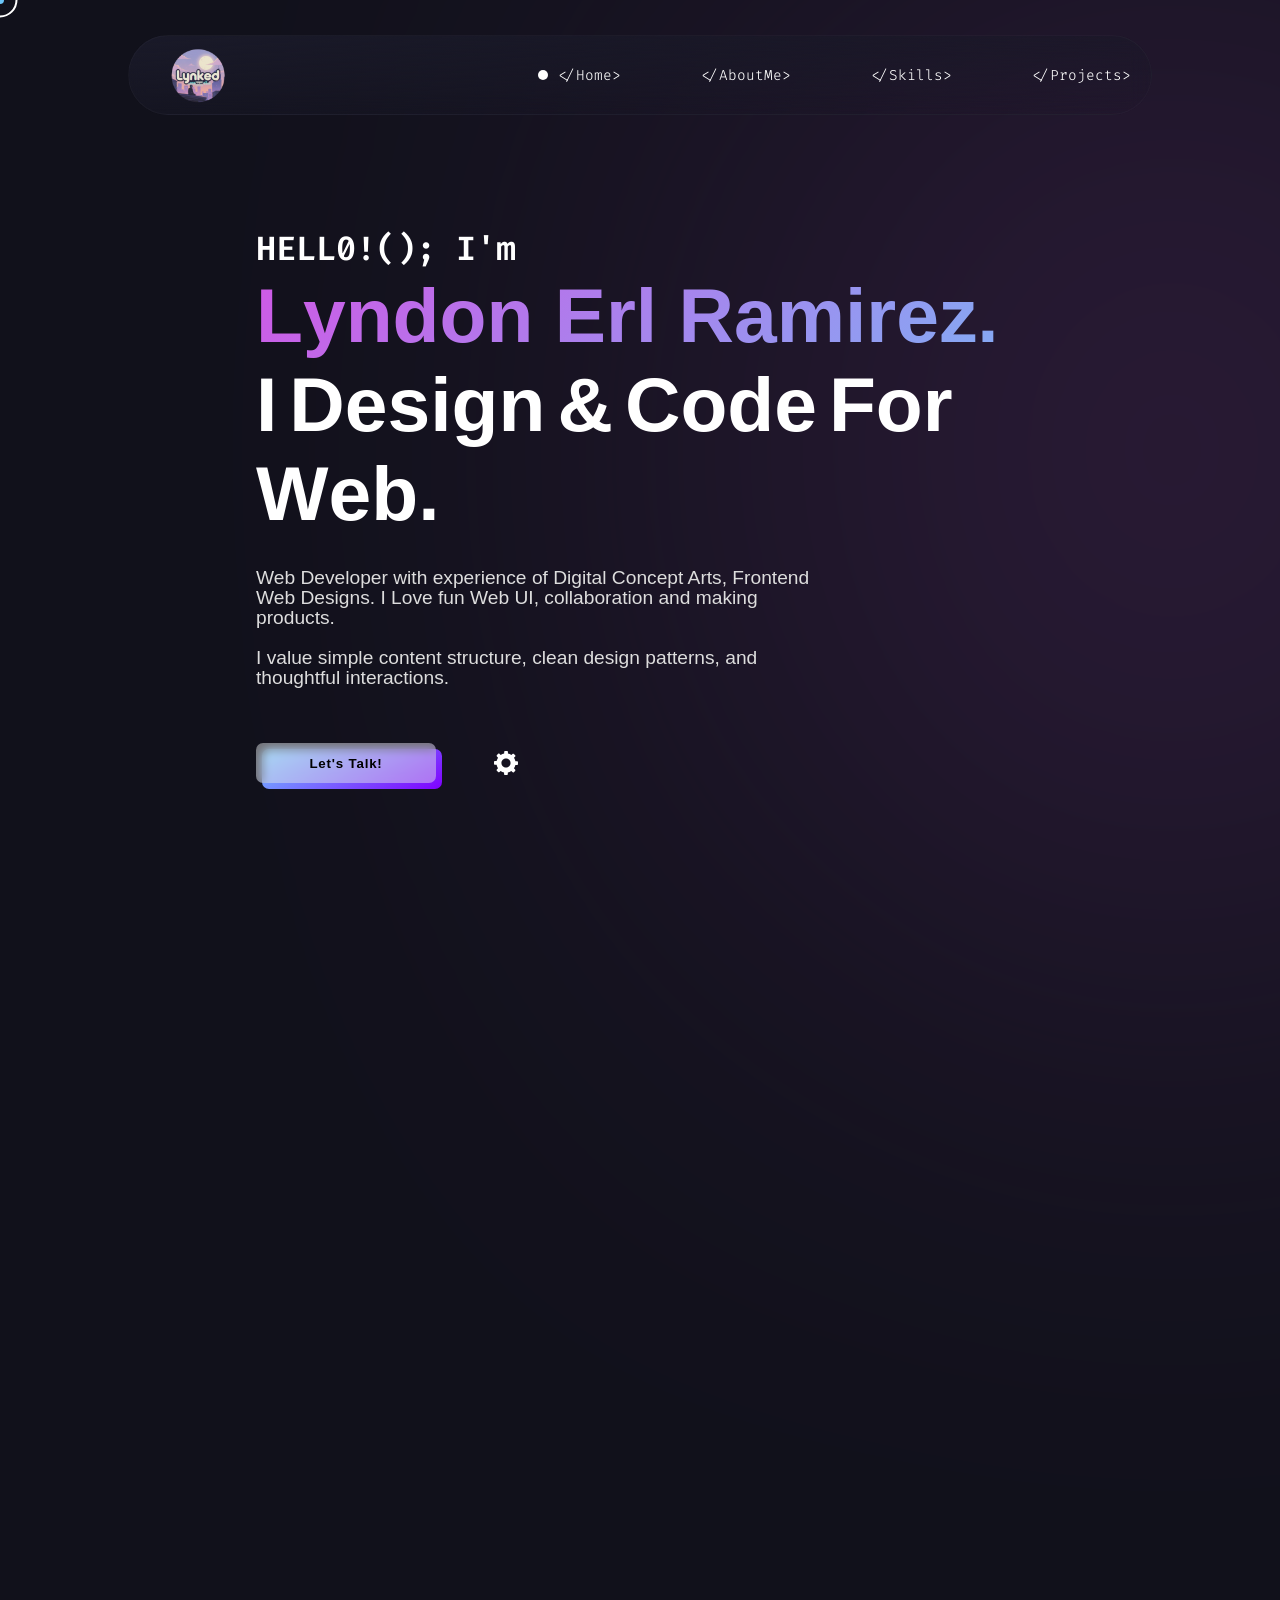
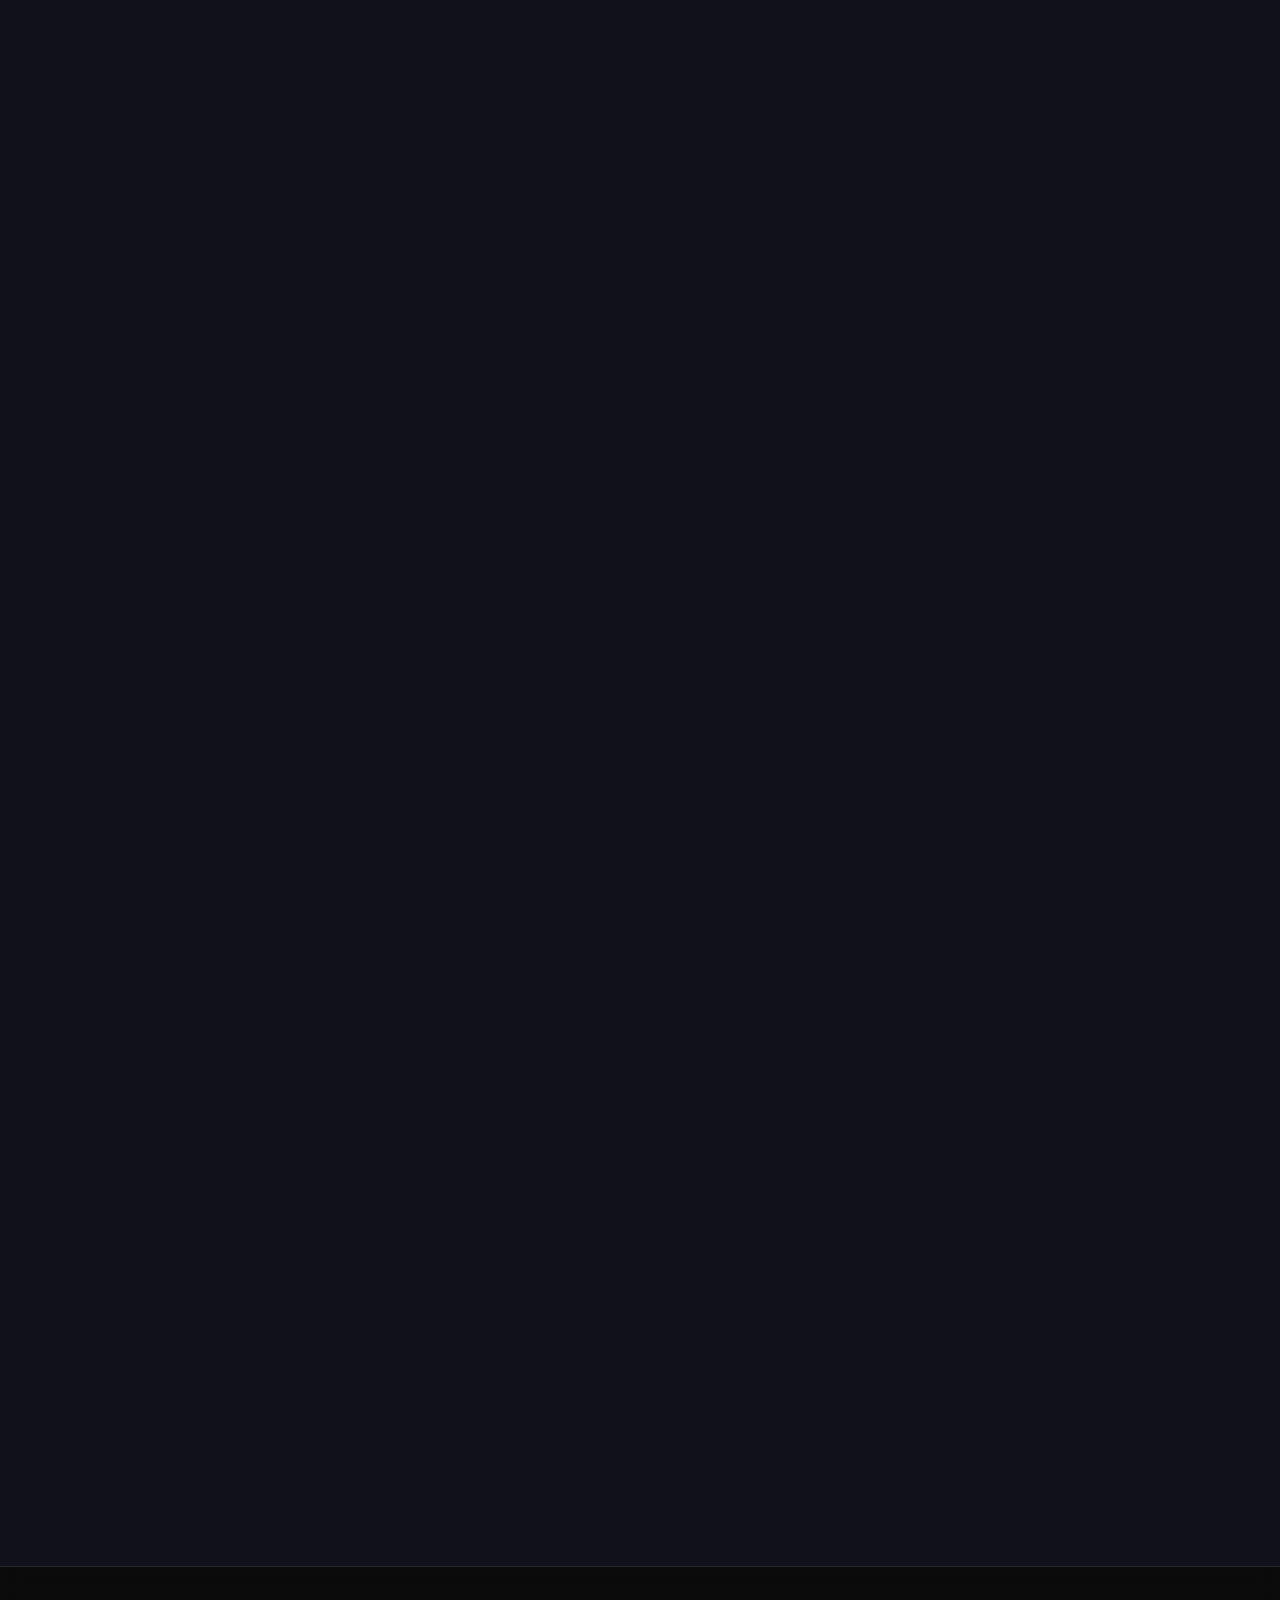
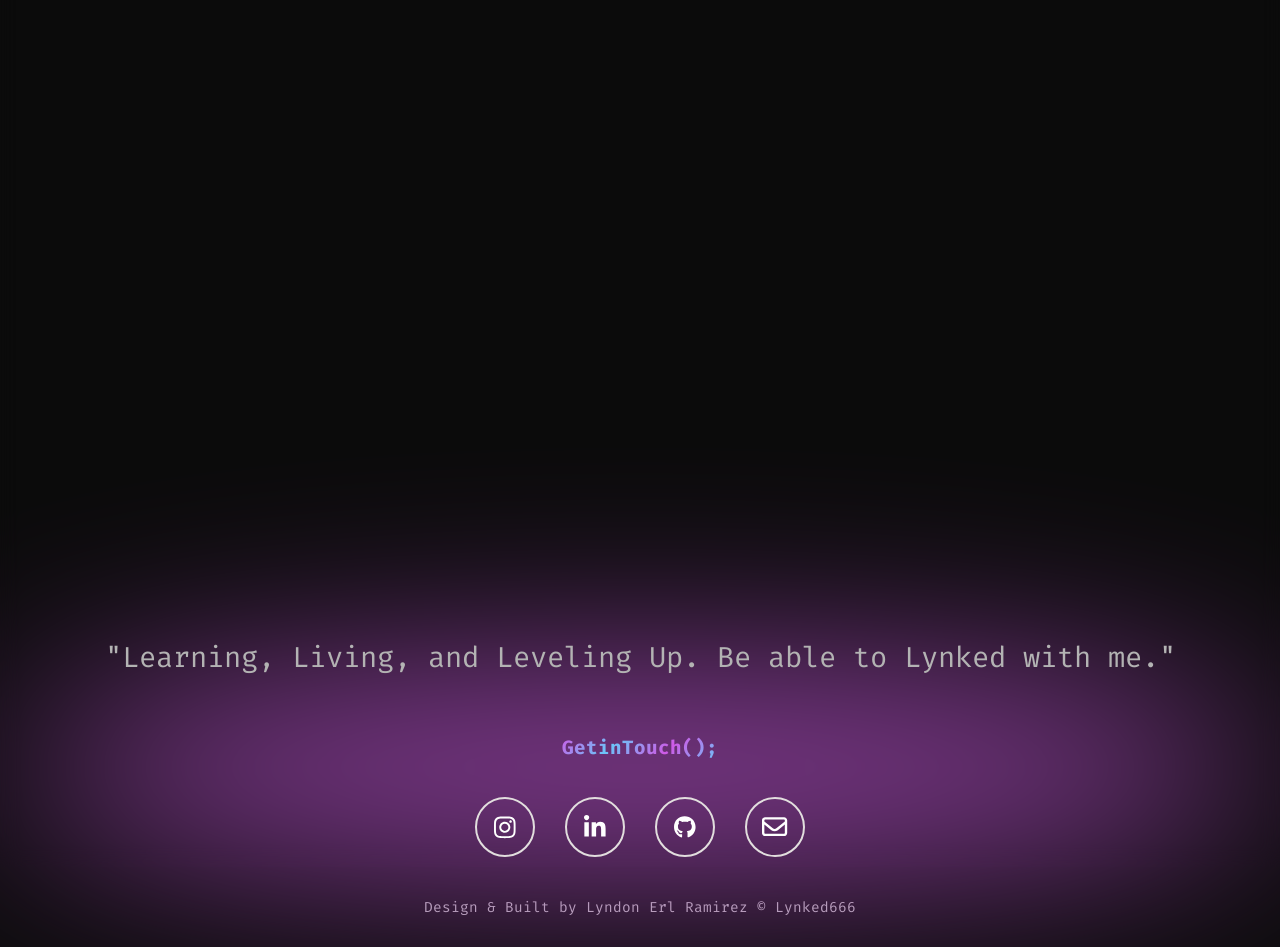
<file: index.html>
<!DOCTYPE html>
<html lang="en">


<head>
  
  <!-- <script async src="https://www.googletagmanager.com/gtag/js?id=G-YMWDE0VTD3"></script> -->
  <script>
    window.dataLayer = window.dataLayer || [];
    function gtag() {
      dataLayer.push(arguments);
    }
    gtag("js", new Date());

    gtag("config", "G-YMWDE0VTD3");
  </script>


  <meta charset="UTF-8" />
  <meta http-equiv="X-UA-Compatible" content="IE=edge" />
  <meta name="viewport" content="width=device-width, initial-scale=1.0" />
  <meta name="robots" content="index, follow" />
  <meta name="theme-color" content="#000" />
  <meta name="description"
    content="Lyndon Erl | Portfolio, Visit and know about me & my projects/designs. I value simple content structure, clean design patterns, and thoughtful interactions." />
  <meta name="keywords"
    content="Lyndon Erl" />
  <meta name="author" content="Lyndon Erl" />
  <meta property="og:title" content="Lyndon Erl | Portfolio" />
  <!-- <meta property="og:description"
    content="Hi! My name is Lydon Erl. I'm a web developer and digital visual artist. Visit and know about me & my projects/designs. I value simple content structure, clean design patterns, and thoughtful interactions." /> -->

  <meta property="og:image" content="https://lynked666.github.io/My-Portfolio/path/to/image" />

  <!-- <meta name="twitter:card" content="summary_large_image" />
 
  <meta name="twitter:title" content="Lyndon Erl | Portfolio" /> -->
  <meta name="twitter:description"
  content="Hi! My name is Lyndon Erl. I'm a web developer and digital visual artist. Visit and know about me & my projects/designs. I value simple content structure, clean design patterns, and thoughtful interactions." />
  
  <title>Lynked666 | Portfolio</title>
  <link rel="icon" type="image/x-icon" href="src/png/main-favicon.png" />
  <!-- aos cdn -->
  <link rel="stylesheet" href="https://unpkg.com/aos@next/dist/aos.css" />
  <!-- stylesheet -->
  <link rel="stylesheet" href="style.css" />
  <!-- google fonts-->
  <link rel="stylesheet"
    href="https://fonts.googleapis.com/css2?family=Passions+Conflict&family=Orbitron&family=Fira+Code&family=Six+Caps" />

<body class="body">
  <audio loop="" id="audioPlayer" style="display: none">
    <source src="src/mp3/preloader.mp3" type="audio/mp3" />
  </audio>
  <div id="preloader"></div>
  <noscript>Allow Javascript</noscript>

  <header>
    <div class="cursor-inner" id="cursor-inner"></div>
    <div class="cursor-outer" id="cursor-outer"></div>

    <div class="navbar" id="navbar">
      <div class="hey">Hey!</div>
      <div class="logo" tabindex="0" aria-label="Lynked logo">
        <div class="logo-top">
          <img src="src/png/nav-avatar.png" alt="animation-head" id="nav-avatar"/>
        </div>
      </div>
      <div class="navbar-tabs" id="navbar-tabs">
        <ul class="navbar-tabs-ul">
          <li class="home activeThistab" class="navbar-tabs-li" data-aos="fade-down" data-aos-delay="100">
            <a href="#home" tabindex="0" aria-label="Home menu button">
              &#60;/Home&#62;
            </a>
          </li>

          <li class="about" class="navbar-tabs-li" data-aos="fade-down" data-aos-delay="300">
            <a href="#about" aria-label="about menu button">
              &#60;/AboutMe&#62;
            </a>
          </li>

          <li class="skills" class="navbar-tabs-li" data-aos="fade-down" data-aos-delay="500">
            <a href="#skills" aria-label="skills menu button">
              &#60;/Skills&#62;
            </a>
          </li>

          <li class="projects" class="navbar-tabs-li" data-aos="fade-down" data-aos-delay="700">
            <a href="#projects" aria-label="projects menu button">
              &#60;/Projects&#62;
            </a>
          </li>
        </ul>
      </div>
      <!-- navbar tabs ends -->
    </div>
  </header>
  <!-- header ends here -->

  <main>
    <!-- hamburger -->
    <div class="hamburger" id="hamburger" data-aos="fade">
      <div class="hamburgerbase">
        <button id="hamburger-button" onclick="hamburgerMenu()" tabindex="0" aria-label="Menu Button">
          <span class="burger-bar" id="burger-bar1"></span>
          <span class="burger-bar" id="burger-bar2"></span>
          <span class="burger-bar" id="burger-bar3"></span>
        </button>
      </div>
    </div>
    <!-- hamburger -->
    <div class="mobiletogglemenu" id="mobiletogglemenu">
      <ul class="mobile-navbar-tabs-ul" id="mobile-ul">
        <li id="home-mobile-tab" class="mobile-navbar-tabs-li home activeThismobiletab" onclick="hidemenubyli()">
          <a href="#home" tabindex="0" aria-label="Home menu button">
            &#60;/Home&#62;
          </a>
        </li>

        <li id="aboutme-mobile-tab" class="mobile-navbar-tabs-li about" onclick="hidemenubyli()">
          <a href="#about" tabindex="0" aria-label="about menu button">
            &#60;/AboutMe&#62;
          </a>
        </li>
        <li id="skills-mobile-tab" class="mobile-navbar-tabs-li skills" onclick="hidemenubyli()">
          <a href="#skills" tabindex="0" aria-label="skills menu button">
            &#60;/Skills&#62;
          </a>
        </li>
        <li id="projects-mobile-tab" class="mobile-navbar-tabs-li projects" onclick="hidemenubyli()">
          <a href="#projects" tabindex="0" aria-label="projects menu button">
            &#60;/Projects&#62;
          </a>
        </li>
      </ul>
    </div>
    <!-- mobile toggle menu ends -->

    <section class="landing-page-container" id="home">
      <div class="blob"></div>

      <div class="text-content">
        <article id="hello-friend" data-aos="fade-up" data-aos-delay="0">
          <p class="jello">H</p>
          <p class="jello">E</p>
          <p class="jello">L</p>
          <p class="jello">L</p>
          <p class="jello">0</p>
          <p class="jello">!</p>

          <p class="jello">(</p>
          <p class="jello">)</p>
          <p class="jello">;</p>
          &nbsp;
          <p class="jello">I</p>
          <p class="jello">'</p>
          <p class="jello">m</p>
        </article>
        <article id="name" data-aos="fade-up" data-aos-delay="200">
          <p class="jello">L</p>
          <p class="jello">y</p>
          <p class="jello">n</p>
          <p class="jello">d</p>
          <p class="jello">o</p>
          <p class="jello">n</p>
          &nbsp;
          <p class="jello">E</p>
          <p class="jello">r</p>
          <p class="jello">l</p>
          &nbsp;
          <p class="jello">R</p>
          <p class="jello">a</p>
          <p class="jello">m</p>
          <p class="jello">i</p>
          <p class="jello">r</p>
          <p class="jello">e</p>
          <p class="jello">z</p>
          <p class="jello">.</p>
        </article>

        <article id="work" data-aos="fade-up" data-aos-delay="400">
          <div>
            <p class="jello">I</p>
          </div>
          <div>
            <p class="jello">D</p>
            <p class="jello">e</p>
            <p class="jello">s</p>
            <p class="jello">i</p>
            <p class="jello">g</p>
            <p class="jello">n</p>
          </div>
          <div>
            <p class="jello">&</p>
          </div>
          <div>
            <p class="jello">C</p>
            <p class="jello">o</p>
            <p class="jello">d</p>
            <p class="jello">e</p>
          </div>
          <div>
            <p class="jello">F</p>
            <p class="jello">o</p>
            <p class="jello">r</p>
          </div>
          <div>
            <p class="jello">W</p>
            <p class="jello">e</p>
            <p class="jello">b</p>
            <p class="jello">.</p>
          </div>
        </article>
        <p id="info-para" data-aos="fade-up" data-aos-delay="600">
          Web Developer with experience of Digital Concept Arts, Frontend Web
          Designs. I Love fun Web UI, collaboration and making products.<br />
          <br />
          I value simple content structure, clean design patterns, and
          thoughtful interactions.
        </p>
        <div class="contact-btn-div" data-aos="fade-up" data-aos-delay="800">
          <a href="mailto:lyndonerlramirez@gmail.com" tabindex="-1">
            <button class="letsTalkBtn">
              <p class="letsTalkBtn-text">Let's Talk!</p>
              <span class="letsTalkBtn-BG"></span>
            </button></a>
          <div class="setting-container" id="setting-container">
            <input type="checkbox" id="switchforsetting" onclick="settingtoggle()" />

            <label for="switchforsetting" class="needtobeinvert" id="labelforsetting" tabindex="0"
              aria-label="settings for sound and appearance"></label>

            <div class="visualmodetogglebuttoncontainer" id="visualmodetogglebuttoncontainer">
              <input type="checkbox" id="switchforvisualmode" onclick="visualmode()" />
              <label for="switchforvisualmode" id="labelforvisualmode" tabindex="0"
                aria-label="switch appearance"></label>
            </div>

            <div class="soundtogglebuttoncontainer" id="soundtogglebuttoncontainer">
              <input type="checkbox" id="switchforsound" onclick="playpause()" />
              <label for="switchforsound" id="labelforsound" tabindex="0" aria-label="switch sound"
                class="needtobeinvert"></label>
            </div>
          </div>
          <!-- setting div ends -->
        </div>
        <!-- contact-btn-div -->
      </div>
     
    </section>
    <!-- landing page ends here -->
    <section class="about-section-container" id="about" data-aos="fade-up">
      <div class="about-section">
        <div class="section-heading">
          <h2 class="section-heading-article" tabindex="0" aria-label="About me heading">
            &#60;/AboutMe&#62;
          </h2>
          <p class="sectionHeadingP"></p>
        </div>

        <div class="info-dp-section">
          <div class="about-info">
            <p tabindex="0">
              Hi! My name is Lyndon. I'm a web developer and a Graphics Artist with experience of being an IT Support. I love creating things that exist on the internet. My interest in web development started in 2021 when I decided when I started deploying my first ever project Uxie.
            </p>
            <br />
            <p tabindex="0">
              Instead of creating an online Concepts Art website, i started
              enjoying web development. Creating custom things for web taught
              me a lot about design & development!
            </p>
            <br />
            <p tabindex="0">
              My main focus these days is building interesting & creative web
              designs, I like to code things from scratch, and enjoy bringing
              ideas to life in the browser.
            </p>
             <!-- Resume button -->
      <button class="resume-btn" id="resume-btn" onclick="openURL()">
        <div class="sign">
          <svg viewBox="0 0 640 512">
            <path
              d="M144 480C64.5 480 0 415.5 0 336c0-62.8 40.2-116.2 96.2-135.9c-.1-2.7-.2-5.4-.2-8.1c0-88.4 71.6-160 160-160c59.3 0 111 32.2 138.7 80.2C409.9 102 428.3 96 448 96c53 0 96 43 96 96c0 12.2-2.3 23.8-6.4 34.6C596 238.4 640 290.1 640 352c0 70.7-57.3 128-128 128H144zm79-167l80 80c9.4 9.4 24.6 9.4 33.9 0l80-80c9.4-9.4 9.4-24.6 0-33.9s-24.6-9.4-33.9 0l-39 39V184c0-13.3-10.7-24-24-24s-24 10.7-24 24V318.1l-39-39c-9.4-9.4-24.6-9.4-33.9 0s-9.4 24.6 0 33.9z" />
          </svg>
        </div>

        <div class="text">Resume</div>
      </button>
          </div>

          <div class="dp" data-aos="fade-up">
            <img src="src/png/me.png" alt="Lynked 666" tabindex="0" aria-label="image of Lyndon" />
          </div>
        </div>
      </div>
    </section>
    <!-- about section ends  -->

    <section class="skills-section-container" id="skills">
      <div class="skills-section">
        <div class="section-heading" data-aos="fade-up">
          <h2 class="section-heading-article" tabindex="0" aria-label="skills heading">
            &#60;/Skills&#62;
          </h2>
          <p class="sectionHeadingP"></p>
        </div>

        <div class="frontend-dev-section">
          <h3 class="frontend-dev-heading" data-aos="fade-up" tabindex="0"
            aria-label="As a frontend a developer these are the skills i have">
            Tech Stack
          </h3>
          <ul class="tech-stack-wrapper">
            <li class="tech-stack-box" data-aos="fade-up">
              <img src="./src/png/htmllogo.png" alt="Html skill" class="tech-stack-logo" />
              <span class="tooltip">HTML</span>
            </li>

            <li class="tech-stack-box" data-aos="fade-up">
              <img src="./src/png/csslogo.png" alt="css skill" class="tech-stack-logo" />
              <span class="tooltip">CSS</span>
            </li>

            <li class="tech-stack-box" data-aos="fade-up">
              <img src="./src/png/jslogo.png" alt="js skill" class="tech-stack-logo" />
              <span class="tooltip">JS</span>
            </li>

            <!-- <li class="tech-stack-box" data-aos="fade-up">
              <img src="./src/png/tailwind.png" alt="tailwind skill" class="tech-stack-logo" />
              <span class="tooltip">TAILWIND</span>
            </li> -->

            <!-- <li class="tech-stack-box" data-aos="fade-up">
              <img src="./src/png/reactlogo.png" alt="react skill" class="tech-stack-logo" />
              <span class="tooltip">REACTJS</span>
            </li> -->

            <!-- <li class="tech-stack-box" data-aos="fade-up">
              <img src="./src/png/nextlogo.png" alt="nextjs skill" class="tech-stack-logo" />
              <span class="tooltip">NEXTJS</span>
            </li> -->

            <!-- <li class="tech-stack-box" data-aos="fade-up">
              <img src="./src/png/node.png" alt="nodejs skill" class="tech-stack-logo" />
              <span class="tooltip">NODEJS</span>
            </li> -->

            <!-- <li class="tech-stack-box" data-aos="fade-up">
              <img src="./src/png/astro.png" alt="astro skill" class="tech-stack-logo" />
              <span class="tooltip">ASTRO</span>
            </li> -->

            <li class="tech-stack-box" data-aos="fade-up">
              <img src="./src/png/githublogo.png" alt="github skill" class="tech-stack-logo needtobeinvert" />
              <span class="tooltip">GITHUB</span>
            </li>

            <li class="tech-stack-box" data-aos="fade-up">
              <img src="./src/png/gitlogo.png" alt="git skill" class="tech-stack-logo" />
              <span class="tooltip">GIT</span>
            </li>

            <!-- <li class="tech-stack-box" data-aos="fade-up">
              <img src="./src/png/tinacms.png" alt="tinacms skill" class="tech-stack-logo" />
              <span class="tooltip">TINACMS</span>
            </li> -->

            <!-- <li class="tech-stack-box" data-aos="fade-up">
              <img src="./src/png/contentfulcms.png" alt="contentful skill" class="tech-stack-logo" />
              <span class="tooltip">CONTENTFUL</span>
            </li> -->


            <!-- <li class="tech-stack-box" data-aos="fade-up">
              <img src="./src/png/clogo.png" alt="c language skill" class="tech-stack-logo" />
              <span class="tooltip">C</span>
            </li> -->

            <!-- <li class="tech-stack-box" data-aos="fade-up">
              <img src="./src/png/cpplogo.png" alt="c++ language skill" class="tech-stack-logo" />
              <span class="tooltip">C++</span>
            </li> -->

            <li class="tech-stack-box" data-aos="fade-up">
              <img src="./src/png/pslogo.png" alt="photoshop skill" class="tech-stack-logo" />
              <span class="tooltip">ADOBE PS</span>
            </li>

            <li class="tech-stack-box" data-aos="fade-up">
              <img src="./src/png/figmalogo.png" alt="figma skill" class="tech-stack-logo" />
              <span class="tooltip">FIGMA</span>
            </li>

            <!-- <li class="tech-stack-box" data-aos="fade-up">
              <img src="./src/png/ailogo.png" alt="adobe illustrator skill" class="tech-stack-logo" />
              <span class="tooltip">ADOBE AI</span> -->
            </li>
          </ul>
        </div>
      </div>
    </section>
    <!-- skills section ends -->

    <!-- Start of Projects -->
    <section class="projects-section-container" id="projects">
      <div class="projects-section-div">
        <div class="section-heading" data-aos="fade-up">
          <h2 class="section-heading-article" tabindex="0" aria-label="My projects starts from here">
            &#60;/Projects&#62;
          </h2>
          <p class="sectionHeadingP"></p>
        </div>
        <div class="project-boxes-div">
          <div data-aos="fade-up" class="project-box-wrapper">
            <div class="project-box project-box2" id="project-box2">
              <div class="info-div">
                <img src="src/png/uxie-logo.png" alt="atomic asher website favicon" class="faviconforProject" />
                <article class="ProjectHeading">UXIE</article>
                <p class="ProjectDescription">
                  Truth be told this was my first project I have built after learning Vanilla for 2-3 weeks. This website is fully responsive with no use of any frameworks.
                </p>
                <div class="project-buttons">
                  <a href="https://uxie-lynk-45c77.web.app" target="_blank" class="cta"
                    aria-label="Visit Uxie">
                    <span>Live view</span>
                    <svg viewBox="0 0 13 10" height="10px" width="15px">
                      <path d="M1,5 L11,5"></path>
                      <polyline points="8 1 12 5 8 9"></polyline>
                    </svg>
                  </a>
                </div>
              </div>
              <div class="image-div">
                <img src="src/png/uxie-preview.png" alt="Uxie website preview image" />
              </div>
            </div>
          </div>
          
          <div data-aos="fade-up" class="project-box-wrapper">
            <div class="project-box project-box2" id="project-box2">
              <div class="info-div">
                <img src="projects/Applaudable/assets/img/plate1.png" alt="applaudable website favicon" class="faviconforProject" />
                <article class="ProjectHeading">Applaudable.com</article>
                <p class="ProjectDescription">
                  Applaudable: A Restaurant Ordering platform that lets customers place orders.
                </p>
                <div class="project-buttons">
                  <a href="projects/Applaudable/index.html" target="_blank" class="cta"
                    aria-label="Visit stopscams Live">
                    <span>Preview</span>
                    <svg viewBox="0 0 13 10" height="10px" width="15px">
                      <path d="M1,5 L11,5"></path>
                      <polyline points="8 1 12 5 8 9"></polyline>
                    </svg>
                  </a>
                </div>
              </div>
              <div class="image-div">
                <img src="src/png/applaudable-preview.png" alt="stopscams website preview image" />
              </div>
            </div>
          </div>


          <!-- ---------------------- -->
          <div data-aos="fade-up" class="project-box-wrapper">
            <div class="project-box project-box2" id="project-box2">
              <div class="info-div">
                <img src="projects/Vizem_Beta/images/vizlogo.png" alt="notesync website favicon" class="faviconforProject" />
                <article class="ProjectHeading">Vizem</article>
                <p class="ProjectDescription">
                  Vizem: An Anime Website where people watch their favorite Anime.
                </p>
                <div class="project-buttons">
                  <a href="projects/Vizem_Beta/index.html" target="_blank" class="github-redirect"
                    aria-label="Visit Pexelicons on GitHub">
                    <img src="src/svg/github.svg" alt="github redirect button" />
                  </a>
                  <a href="projects/Vizem_Beta/index.html" target="_blank" class="cta"
                    aria-label="Vizem">
                    <span>Preview</span>
                    <svg viewBox="0 0 13 10" height="10px" width="15px">
                      <path d="M1,5 L11,5"></path>
                      <polyline points="8 1 12 5 8 9"></polyline>
                    </svg>
                  </a>
                </div>
              </div>
              <div class="image-div">
                <img src="src/png/vizem-preview.png" alt="Vizem website preview image" />
              </div>
            </div>
          </div>

          <!-- ---------------------- -->
          <div data-aos="fade-up" class="project-box-wrapper">
            <div class="project-box project-box2" id="project-box2">
              <div class="info-div">
                <img src="src/png/logologin.png" alt="withyourdog website favicon" class="faviconforProject" />
                <article class="ProjectHeading">PAWS</article>
                <p class="ProjectDescription">
                  PAWS: Pet Administration and Welness System: A site dedicated to NDV Pet Lovers Clinic that manages Inventory and
                </p>
                <div class="project-buttons">
                  <a href="src/pdf/UPDATED FINAL-02-01-2025-PAWS-NDV-System.pdf" target="_blank" class="cta"
                    aria-label="Visit withyourdog Live">
                    <span>Preview Thesis</span>
                    <svg viewBox="0 0 13 10" height="10px" width="15px">
                      <path d="M1,5 L11,5"></path>
                      <polyline points="8 1 12 5 8 9"></polyline>
                    </svg>
                  </a>
                </div>
              </div>
              <div class="image-div">
                <img src="src/png/paws-preview.png" alt="withyourdog website preview image" />
              </div>
            </div>
          </div> 
          <!-- ---------------------- -->
          <!-- <div data-aos="fade-up" class="project-box-wrapper">
            <div class="project-box project-box2" id="project-box2">
              <div class="info-div">
                <img src="src/webp/pexelicon-favicon.webp" alt="pexelicon website favicon" class="faviconforProject" />
                <article class="ProjectHeading">Pexelicons</article>
                <p class="ProjectDescription">
                  Pexelicons: A world of personalized file folder icons to
                  transform your PC into a reflection of your style.
                </p>
                <div class="project-buttons">
                  <a href="https://github.com/lynked/Pexelicons" target="_blank" class="github-redirect"
                    aria-label="Visit Pexelicons on GitHub">
                    <img src="src/svg/github.svg" alt="github redirect button" />
                  </a>
                  <a href="https://lynked666.github.io/Pexelicons/" target="_blank" class="cta"
                    aria-label="Visit Pexelicons Live">
                    <span>Live view</span>
                    <svg viewBox="0 0 13 10" height="10px" width="15px">
                      <path d="M1,5 L11,5"></path>
                      <polyline points="8 1 12 5 8 9"></polyline>
                    </svg>
                  </a>
                </div>
              </div>
              <div class="image-div">
                <img src="src/webp/Group 76.webp" alt="Pexelicon website preview image" />
              </div>
            </div>
          </div>
          <!-- --------------------- -->
          <!-- <div data-aos="fade-up" class="project-box-wrapper">
            <div class="project-box project-box2" id="project-box2">
              <div class="info-div">
                <img src="src/webp/lunetra-favicon.webp" alt="lunetra website favicon" class="faviconforProject" />
                <article class="ProjectHeading">Lunetra Studio</article>
                <p class="ProjectDescription">
                  Lunetra Studio: A fashion-forward site showcasing elegant collections with modern design, built to highlight quality, story, and craftsmanship.
                </p>
                <div class="project-buttons">
                  <a href="https://lunetra-studio.netlify.app/" target="_blank" class="cta"
                    aria-label="Visit lunetra Live">
                    <span>Live view</span>
                    <svg viewBox="0 0 13 10" height="10px" width="15px">
                      <path d="M1,5 L11,5"></path>
                      <polyline points="8 1 12 5 8 9"></polyline>
                    </svg>
                  </a>
                </div>
              </div>
              <div class="image-div">
                <img src="src/webp/lunetra-preview.webp" alt="Lunetra website preview image" />
              </div>
            </div>
          </div> -->
          

        </div>
      </div>
    </section>
  </main>
  <!-- main ends here -->

  <footer id="footer">
    <button class="fas" id="backtotopbutton" onclick="scrolltoTopfunction()">
      <article aria-label="Back to top">&#8592;BACK TO TOP</article>
    </button>

    <div class="footer-background">
      <div class="footer-blob"></div>
    </div>
    <div class="footer-foreground">
      <div class="footercontainer">
        <div class="two-words">
          <article tabindex="0" aria-label="Learning, Living, and Leveling Up, my quote">
            "Learning, Living, and Leveling Up. Be able to Lynked with me."
          </article>
        </div>
        <div class="social-media-container">
          <div class="getintouch-heading">
            <article>GetinTouch();</article>
          </div>
          <div class="logos">
            <a href="https://www.instagram.com/lynk.ed/" target="_blank" tabindex="0"
              aria-label="My instagram"><svg viewBox="0 0 448 512" class="SocialHandle">
                <path
                  d="M224.1 141c-63.6 0-114.9 51.3-114.9 114.9s51.3 114.9 114.9 114.9S339 319.5 339 255.9 287.7 141 224.1 141zm0 189.6c-41.1 0-74.7-33.5-74.7-74.7s33.5-74.7 74.7-74.7 74.7 33.5 74.7 74.7-33.6 74.7-74.7 74.7zm146.4-194.3c0 14.9-12 26.8-26.8 26.8-14.9 0-26.8-12-26.8-26.8s12-26.8 26.8-26.8 26.8 12 26.8 26.8zm76.1 27.2c-1.7-35.9-9.9-67.7-36.2-93.9-26.2-26.2-58-34.4-93.9-36.2-37-2.1-147.9-2.1-184.9 0-35.8 1.7-67.6 9.9-93.9 36.1s-34.4 58-36.2 93.9c-2.1 37-2.1 147.9 0 184.9 1.7 35.9 9.9 67.7 36.2 93.9s58 34.4 93.9 36.2c37 2.1 147.9 2.1 184.9 0 35.9-1.7 67.7-9.9 93.9-36.2 26.2-26.2 34.4-58 36.2-93.9 2.1-37 2.1-147.8 0-184.8zM398.8 388c-7.8 19.6-22.9 34.7-42.6 42.6-29.5 11.7-99.5 9-132.1 9s-102.7 2.6-132.1-9c-19.6-7.8-34.7-22.9-42.6-42.6-11.7-29.5-9-99.5-9-132.1s-2.6-102.7 9-132.1c7.8-19.6 22.9-34.7 42.6-42.6 29.5-11.7 99.5-9 132.1-9s102.7-2.6 132.1 9c19.6 7.8 34.7 22.9 42.6 42.6 11.7 29.5 9 99.5 9 132.1s2.7 102.7-9 132.1z" />
              </svg></a>

            <a href="https://www.linkedin.com/in/lyndon-erl-ramirez-74a7103a5/" target="_blank"
              aria-label="My Linkdin"><svg class="SocialHandle" viewBox="0 0 448 512">
                <path
                  d="M100.28 448H7.4V148.9h92.88zM53.79 108.1C24.09 108.1 0 83.5 0 53.8a53.79 53.79 0 0 1 107.58 0c0 29.7-24.1 54.3-53.79 54.3zM447.9 448h-92.68V302.4c0-34.7-.7-79.2-48.29-79.2-48.29 0-55.69 37.7-55.69 76.7V448h-92.78V148.9h89.08v40.8h1.3c12.4-23.5 42.69-48.3 87.88-48.3 94 0 111.28 61.9 111.28 142.3V448z" />
              </svg></a>

            <a href="https://github.com/Lynked666" target="_blank" aria-label="My github"><svg viewBox="0 0 496 512"
                class="SocialHandle">
                <path
                  d="M165.9 397.4c0 2-2.3 3.6-5.2 3.6-3.3.3-5.6-1.3-5.6-3.6 0-2 2.3-3.6 5.2-3.6 3-.3 5.6 1.3 5.6 3.6zm-31.1-4.5c-.7 2 1.3 4.3 4.3 4.9 2.6 1 5.6 0 6.2-2s-1.3-4.3-4.3-5.2c-2.6-.7-5.5.3-6.2 2.3zm44.2-1.7c-2.9.7-4.9 2.6-4.6 4.9.3 2 2.9 3.3 5.9 2.6 2.9-.7 4.9-2.6 4.6-4.6-.3-1.9-3-3.2-5.9-2.9zM244.8 8C106.1 8 0 113.3 0 252c0 110.9 69.8 205.8 169.5 239.2 12.8 2.3 17.3-5.6 17.3-12.1 0-6.2-.3-40.4-.3-61.4 0 0-70 15-84.7-29.8 0 0-11.4-29.1-27.8-36.6 0 0-22.9-15.7 1.6-15.4 0 0 24.9 2 38.6 25.8 21.9 38.6 58.6 27.5 72.9 20.9 2.3-16 8.8-27.1 16-33.7-55.9-6.2-112.3-14.3-112.3-110.5 0-27.5 7.6-41.3 23.6-58.9-2.6-6.5-11.1-33.3 2.6-67.9 20.9-6.5 69 27 69 27 20-5.6 41.5-8.5 62.8-8.5s42.8 2.9 62.8 8.5c0 0 48.1-33.6 69-27 13.7 34.7 5.2 61.4 2.6 67.9 16 17.7 25.8 31.5 25.8 58.9 0 96.5-58.9 104.2-114.8 110.5 9.2 7.9 17 22.9 17 46.4 0 33.7-.3 75.4-.3 83.6 0 6.5 4.6 14.4 17.3 12.1C428.2 457.8 496 362.9 496 252 496 113.3 383.5 8 244.8 8zM97.2 352.9c-1.3 1-1 3.3.7 5.2 1.6 1.6 3.9 2.3 5.2 1 1.3-1 1-3.3-.7-5.2-1.6-1.6-3.9-2.3-5.2-1zm-10.8-8.1c-.7 1.3.3 2.9 2.3 3.9 1.6 1 3.6.7 4.3-.7.7-1.3-.3-2.9-2.3-3.9-2-.6-3.6-.3-4.3.7zm32.4 35.6c-1.6 1.3-1 4.3 1.3 6.2 2.3 2.3 5.2 2.6 6.5 1 1.3-1.3.7-4.3-1.3-6.2-2.2-2.3-5.2-2.6-6.5-1zm-11.4-14.7c-1.6 1-1.6 3.6 0 5.9 1.6 2.3 4.3 3.3 5.6 2.3 1.6-1.3 1.6-3.9 0-6.2-1.4-2.3-4-3.3-5.6-2z" />
              </svg></a>

            <a href="mailto:lyndonerlramirez@gmail.com" target="_blank" aria-label="My G mail"><svg id="GmailLogo"
                viewBox="0 0 512 512">
                <path
                  d="M64 112c-8.8 0-16 7.2-16 16v22.1L220.5 291.7c20.7 17 50.4 17 71.1 0L464 150.1V128c0-8.8-7.2-16-16-16H64zM48 212.2V384c0 8.8 7.2 16 16 16H448c8.8 0 16-7.2 16-16V212.2L322 328.8c-38.4 31.5-93.7 31.5-132 0L48 212.2zM0 128C0 92.7 28.7 64 64 64H448c35.3 0 64 28.7 64 64V384c0 35.3-28.7 64-64 64H64c-35.3 0-64-28.7-64-64V128z" />
              </svg></a>
          </div>
        </div>
        </div>
        </div>
        
        <!-- Problem -->
          <!-- <img src="src/png/footer-avatar-erl.png" alt="animation-head" class="footer-avatar-img" id="footer-wala-avatar"/>
          <div class="footer-avatar-face">
            <div class="footer-avatar-eye footer-left-eye">
              <div class="footer-pupil"></div>
            </div>
            <div class="footer-avatar-eye footer-right-eye">
              <div class="footer-pupil"></div>
            </div>
          </div>
        </div> -->
        <div class="footer-bottom">
          <article>
            Design & Built by Lyndon Erl Ramirez
            &#169; Lynked666
          </article>
        </div>
      </div>
    </div>
  </footer>
  <!-- footer ends here -->

  <script src="main.js"></script>

  <script src="https://unpkg.com/aos@next/dist/aos.js"></script>
  <script>
    AOS.init();
  </script>

  <script>
    function openURL() {
      var url = "src/pdf/LyndonErlRamirez_Resume.pdf";

      window.open(url, "_blank");
    }
  </script>

  <script>
    const cursorInner = document.getElementById("cursor-inner");
    const cursorOuter = document.getElementById("cursor-outer");
    const links = document.querySelectorAll("a,label,button");

    document.addEventListener("mousemove", function (e) {
      const posX = e.clientX;
      const posY = e.clientY;

      cursorInner.style.left = `${posX}px`;
      cursorInner.style.top = `${posY}px`;

      // cursorOuter.style.left = `${posX}px`;
      // cursorOuter.style.top = `${posY}px`;

      cursorOuter.animate(
        {
          left: `${posX}px`,
          top: `${posY}px`,
        },
        { duration: 500, fill: "forwards" }
      );

      links.forEach((link) => {
        link.addEventListener("mouseenter", () => {
          cursorInner.classList.add("hover");
          cursorOuter.classList.add("hover");
        });
        link.addEventListener("mouseleave", () => {
          cursorInner.classList.remove("hover");
          cursorOuter.classList.remove("hover");
        });
      });
    });
  </script>
 <script src='https://storage.ko-fi.com/cdn/scripts/overlay-widget.js'></script>
<script>
  kofiWidgetOverlay.draw('lynked666', {
    'type': 'floating-chat',
    'floating-chat.donateButton.text': 'Support me',
    'floating-chat.donateButton.background-color': '#794bc4',
    'floating-chat.donateButton.text-color': '#fff'
  });
</script>
</body>

</html>
</file>
<file: style.css>
#labelforsetting,
#labelforvisualmode,
#switchforvisualmode:checked+#labelforvisualmode {
    background-repeat: no-repeat;
    background-position: center
}

#labelforsetting,
#labelforsound {
    height: 40px;
    background-size: 60%
}

#preloader,
.invertapplied,
.invertsettinglabel {
    filter: invert(1)
}

#preloader,
noscript {
    width: 100%;
    height: 100%
}

body,
noscript {
    background-color: var(--color-dark-mode)
}

.main,
body {
    overflow-x: hidden
}

#backtotopbutton article,
:root {
    font-family: Whitney, -apple-system, BlinkMacSystemFont, Segoe UI, Roboto, Helvetica, Arial, sans-serif
}

.eye,
.image-div,
.logo,
.navbar,
.project-box,
.resume-btn,
footer {
    overflow: hidden
}

.cta,
.github-redirect,
.navbar-tabs-ul a {
    text-decoration: none
}

#GmailLogo,
.sign svg path {
    fill: white
}

* {
    box-sizing: border-box;
    margin: 0;
    padding: 0;
    -webkit-user-select: none;
    -moz-user-select: none;
    -ms-user-select: none;
    user-select: none;
    -webkit-tap-highlight-color: transparent
}

::selection {
    background-color: transparent
}

::-moz-selection {
    background: 0 0
}

html {
    font-size: 62.5%;
    scroll-behavior: smooth;
    text-rendering: optimizeLegibility;
    -webkit-font-smoothing: antialiased
}

:root {
    cursor: default;
    --color-white: #fff;
    --color-black: #000;
    --color-dark-mode: #11111b;
    --color-light-mode: #ece7e1;
    --color-ddd-color: #ddd;
    --color-gray: #c4c4c4;
    --color-purple: #8000ff;
    --color-light-purple: #cf59e6;
    --color-light-blue: #6bc5f8;
    --color-navbarBorder-dark: #e2e2e207;
    --color-shadowDark: rgba(0, 0, 0, 0.137);
    --static-heading-gradient-blue: #b0f3f1;
    --static-heading-gradient-pink: #ffcfdf;
    --tech-stack-box-first-color: #1a1a29;
    --tech-stack-box-second-color: rgba(27, 27, 40, 0);
    --tech-stack-box-border-color: #292929
}

#hello-friend,
.footer-bottom article,
.getintouch-heading article,
.language-speak article,
.navbar-tabs-ul li,
.two-words article {
    font-family: fira code
}

::-webkit-scrollbar {
    width: 5px
}

::-webkit-scrollbar-track {
    background: #0a0a10
}

::-webkit-scrollbar-thumb {
    background-color: #8000ff
}

.cursor-inner {
    width: 8px;
    height: 8px;
    background-color: var(--color-light-blue)
}

.cursor-outer {
    width: 35px;
    height: 35px;
    border: 2px solid #fff
}

.cursor-inner,
.cursor-outer {
    position: fixed;
    top: 0;
    left: 0;
    transform: translate(-50%, -50%);
    border-radius: 50%;
    z-index: 9999;
    pointer-events: none
}

.setting-container,
.settingactivate {
    transform-origin: left;
    transition-duration: .5s
}

.cursor-inner.hover {
    width: 25px;
    height: 25px;
    transition: .2s;
    mix-blend-mode: difference
}

.cursor-outer.hover {
    width: 50px;
    height: 50px;
    transition: .2s
}

.activeThistab:before,
.navbar-tabs-ul li:hover:before {
    background-color: var(--color-white);
    height: 10px;
    width: 10px;
    left: -20px
}

.light-mode {
    --color-dark-mode: #ece7e1;
    --color-black: #fff;
    --color-white: #000;
    --color-ddd-color: rgb(31, 31, 31);
    --color-navbarBorder-dark: #d1d6eb;
    --static-heading-gradient-blue: #0f7878;
    --static-heading-gradient-pink: #f09bb9;
    --color-shadowDark: #e2ddd7;
    --tech-stack-box-first-color: #e7e2db;
    --tech-stack-box-second-color: #ece7e100;
    --tech-stack-box-border-color: #dad5cf
}

.setting-container {
    width: 60px;
    height: 50px;
    margin-left: 50px;
    display: flex;
    align-items: center;
    gap: 30px;
    padding: 20px 0
}

#labelforsetting {
    width: 40px;
    display: flex;
    align-items: center;
    justify-content: center;
    padding: 0 20px;
    background-image: url(src/svg/settings-svgrepo-com.svg);
    transition-duration: .5s;
    cursor: pointer
}

.soundtogglebuttoncontainer,
.visualmodetogglebuttoncontainer {
    align-items: center;
    width: fit-content;
    transition-duration: .3s
}

.settingactivate {
    width: 200px
}

.visualmodetogglebuttoncontainer {
    height: fit-content;
    display: flex;
    justify-content: center;
    transform: translate(-50px) scale(0)
}

.visualmodeshow {
    transition-duration: .3s;
    transform: translate(0) scale(1)
}

#switchforsetting,
#switchforsound,
#switchforvisualmode,
.hamburger,
.mobiletogglemenu {
    display: none
}

#switchforsetting:checked+#labelforsetting {
    transform: rotate(180deg);
    transition-duration: .5s
}

#labelforvisualmode {
    position: relative;
    width: 40px;
    height: 40px;
    background-image: url(src/png/crescent-moon\ \(1\).png);
    background-size: 50%;
    transition-duration: .5s;
    cursor: pointer
}

#switchforvisualmode:checked+#labelforvisualmode {
    transform: rotate(360deg);
    transition-duration: .5s;
    background-image: url(src/png/sun.png);
    background-size: 60%
}

.soundtogglebuttoncontainer {
    height: fit-content;
    display: flex;
    justify-content: center;
    transform: translate(-130px) scale(0)
}

#labelforsound,
#preloader {
    display: flex;
    align-items: center;
    background-repeat: no-repeat;
    background-position: center
}

.soundmodeshow {
    transition-delay: .1s;
    transition-duration: .5s;
    display: inline-block;
    transform: translate(0) scale(1)
}

.logo,
.logo:hover {
    transition-duration: 1s
}

#labelforsound {
    position: relative;
    justify-content: center;
    width: 40px;
    background-image: url(src/svg/Mute_Icon.svg);
    cursor: pointer;
    transition-duration: .5s
}

#switchforsound:checked+#labelforsound {
    transition-duration: .5s;
    background-image: url(src/svg/Speaker_Icon.svg);
    background-size: 50%;
    background-repeat: no-repeat;
    background-position: center
}

header {
    width: 100%;
    height: 115px;
    display: flex;
    align-items: flex-end;
    justify-content: center
}

#preloader {
    background-color: #fff;
    position: fixed;
    z-index: 99999;
    justify-content: center;
    overflow-y: hidden;
    background-image: url(src/svg/Pulse-0.4s-200px.svg);
    background-size: 10%
}

.navbar,
noscript {
    display: flex;
    align-items: center;
    position: fixed
}

#name,
.getintouch-heading article {
    background: -webkit-linear-gradient(135deg, var(--color-light-blue), var(--color-light-purple), var(--color-light-blue), var(--color-light-purple));
    -webkit-text-fill-color: transparent
}

noscript {
    justify-content: center;
    font-size: 4rem;
    color: #fff;
    z-index: 999999
}

.fakenavbar {
    height: 0;
    width: 0%;
    background-color: transparent
}

.navbar {
    background-image: linear-gradient(to bottom right, var(--tech-stack-box-first-color), var(--tech-stack-box-second-color));
    backdrop-filter: blur(10px);
    height: 80px;
    width: 80%;
    padding: 0 20px;
    justify-content: space-between;
    z-index: 999;
    border: 1px solid var(--color-navbarBorder-dark);
    border-radius: 50px
}

.navbar-tabs,
.navbar-tabs-ul {
    height: 100%;
    align-items: center
}

.logo,
.navbar-tabs-ul li {
    position: relative;
    display: flex
}

.navbar-tabs {
    display: flex;
    width: 80%
}

.navbar-tabs-ul {
    width: 100%;
    display: flex;
    list-style: none;
    justify-content: flex-end;
    gap: 80px;
    color: var(--color-white)
}

.navbar-tabs-ul li {
    width: fit-content;
    height: 30px;
    text-align: center;
    align-items: center;
    justify-content: center;
    font-size: 1.5rem
}

.navbar-tabs-ul li:hover:before {
    content: "";
    position: absolute;
    border-radius: 5px;
    z-index: -1
}

.navbar-tabs-ul a {
    color: var(--color-white);
    font-weight: 100
}

.logo {
    width: 10%;
    height: 100%;
    flex-direction: column;
    align-items: center;
    justify-content: space-between;
    -webkit-user-select: none;
    -moz-user-select: none;
    -ms-user-select: none;
    user-select: none
}

.face,
.logo-top {
    width: 100%;
    align-items: center;
    display: flex
}

.hey {
    color: #fff;
    position: absolute;
    font-size: 2.5rem;
    font-weight: 300;
    background-color: #20222e;
    padding: 5px 10px;
    border-radius: 20px;
    left: 120px;
    bottom: 80px;
    opacity: 0
}

#hello-friend,
#work,
.about-info p,
.activeThistab,
.language-speak article {
    color: var(--color-white)
}

.blob,
.eye,
.pupil {
    border-radius: 50%
}

.popup {
    animation: 3s linear pop-up
}

@keyframes pop-up {
    from {
        bottom: -50px;
        left: 50px;
        opacity: 1
    }

    to {
        opacity: 0
    }
}

.logo-top {
    height: 100%;
    justify-content: center;
    transform-origin: bottom;
    position: relative
}

.activeThistab:before,
.face {
    content: "";
    position: absolute
}

.logo-top img {
    height: 100%;
    z-index: 2
}

.face {
    height: 74%;
    bottom: 0;
    justify-content: center;
    gap: 5px;
    z-index: 1;
    padding-left: 1px
}

.eye {
    width: 8px;
    height: 8px;
    display: flex;
    align-items: center;
    justify-content: center;
    background-color: #fff
}

.left-eye {
    box-shadow: -1px -2px 2px rgba(0, 0, 0, .589) inset
}

.right-eye {
    box-shadow: 1px 3px 2px rgba(0, 0, 0, .589) inset
}

.pupil {
    width: 3.5px;
    height: 3.5px;
    background: #241010
}

.logo:hover {
    transform: translateY(200px)
}

.activeThistab:before {
    border-radius: 50%;
    z-index: -1
}

.dp::after,
.dp::before {
    height: 300px;
    z-index: -2;
    content: ""
}

.main {
    width: 100%;
    height: fit-content;
    position: relative
}

.blob {
    position: absolute;
    right: -15%;
    top: 0;
    background-color: var(--color-light-purple);
    width: 600px;
    height: 100vh;
    filter: blur(300px);
    opacity: .3;
    animation: 1s linear infinite alternate-reverse breath
}

@keyframes breath {
    from {
        opacity: .3
    }

    to {
        opacity: .5
    }
}

.landing-page-container {
    width: 100%;
    height: calc(100vh - 115px);
    display: flex;
    flex-direction: row;
    align-items: center;
    justify-content: center
}

.text-content {
    display: flex;
    flex-direction: column;
    width: 60%;
    height: 100%;
    align-items: flex-start;
    justify-content: center
}

#hello-friend {
    font-size: 3.5rem;
    font-weight: 600;
    width: fit-content;
    display: flex;
    align-items: flex-end
}

#name,
#work {
    font-size: 8rem;
    width: fit-content
}

#name,
#work,
.letsTalkBtn-text {
    display: flex;
    font-weight: 700
}

@-webkit-keyframes vibrate-1 {

    0%,
    100% {
        -webkit-transform: translate(0);
        transform: translate(0)
    }

    20% {
        -webkit-transform: translate(-2px, 2px);
        transform: translate(-2px, 2px)
    }

    40% {
        -webkit-transform: translate(-2px, -2px);
        transform: translate(-2px, -2px)
    }

    60% {
        -webkit-transform: translate(2px, 2px);
        transform: translate(2px, 2px)
    }

    80% {
        -webkit-transform: translate(2px, -2px);
        transform: translate(2px, -2px)
    }
}

@keyframes vibrate-1 {

    0%,
    100% {
        -webkit-transform: translate(0);
        transform: translate(0)
    }

    20% {
        -webkit-transform: translate(-2px, 2px);
        transform: translate(-2px, 2px)
    }

    40% {
        -webkit-transform: translate(-2px, -2px);
        transform: translate(-2px, -2px)
    }

    60% {
        -webkit-transform: translate(2px, 2px);
        transform: translate(2px, 2px)
    }

    80% {
        -webkit-transform: translate(2px, -2px);
        transform: translate(2px, -2px)
    }
}

#name {
    align-items: flex-start;
    background: linear-gradient(-45deg, var(--color-light-blue), var(--color-light-purple), var(--color-light-blue), var(--color-light-purple));
    background-clip: text;
    -webkit-background-clip: text;
    background-size: 400% 400%;
    -webkit-animation: 3s infinite gradient;
    animation: 3s infinite gradient
}

@keyframes gradient {

    0%,
    100% {
        background-position: 0 50%
    }

    50% {
        background-position: 100% 50%
    }
}

#work {
    align-items: flex-start;
    flex-wrap: wrap
}

#info-para,
.about-info p {
    font-weight: 400;
    font-size: 2rem
}

#work div {
    display: flex;
    margin: 0 12px 0 0
}

.jello:hover {
    background-clip: text;
    -webkit-background-clip: text;
    -webkit-text-fill-color: transparent;
    background-color: #03e6ff;
    -webkit-animation: .9s both jello-vertical;
    animation: .9s both jello-vertical
}

#backtotopbutton,
.dp::after,
.dp::before,
.letsTalkBtn {
    background-color: transparent
}

@-webkit-keyframes jello-vertical {

    0%,
    100% {
        -webkit-transform: scale3d(1, 1, 1);
        transform: scale3d(1, 1, 1)
    }

    30% {
        -webkit-transform: scale3d(.75, 1.25, 1);
        transform: scale3d(.75, 1.25, 1)
    }

    40% {
        -webkit-transform: scale3d(1.25, .75, 1);
        transform: scale3d(1.25, .75, 1)
    }

    50% {
        -webkit-transform: scale3d(.85, 1.15, 1);
        transform: scale3d(.85, 1.15, 1)
    }

    65% {
        -webkit-transform: scale3d(1.05, .95, 1);
        transform: scale3d(1.05, .95, 1)
    }

    75% {
        -webkit-transform: scale3d(.95, 1.05, 1);
        transform: scale3d(.95, 1.05, 1)
    }
}

@keyframes jello-vertical {

    0%,
    100% {
        -webkit-transform: scale3d(1, 1, 1);
        transform: scale3d(1, 1, 1)
    }

    30% {
        -webkit-transform: scale3d(.75, 1.25, 1);
        transform: scale3d(.75, 1.25, 1)
    }

    40% {
        -webkit-transform: scale3d(1.25, .75, 1);
        transform: scale3d(1.25, .75, 1)
    }

    50% {
        -webkit-transform: scale3d(.85, 1.15, 1);
        transform: scale3d(.85, 1.15, 1)
    }

    65% {
        -webkit-transform: scale3d(1.05, .95, 1);
        transform: scale3d(1.05, .95, 1)
    }

    75% {
        -webkit-transform: scale3d(.95, 1.05, 1);
        transform: scale3d(.95, 1.05, 1)
    }
}

#info-para {
    width: 75%;
    padding-top: 30px;
    color: var(--color-ddd-color);
    line-height: 20px
}

.contact-btn-div {
    width: 100%;
    padding-top: 50px;
    height: fit-content;
    display: flex;
    align-items: center;
    justify-content: flex-start
}

.letsTalkBtn {
    position: relative;
    border: none;
    width: 180px;
    height: 40px;
    border-radius: 0;
    cursor: pointer;
    transition: .3s
}

.letsTalkBtn-text {
    width: 100%;
    height: 100%;
    background-color: rgba(230, 230, 230, .466);
    border: none;
    border-radius: 7px;
    backdrop-filter: blur(5px);
    color: #000;
    align-items: center;
    justify-content: center;
    letter-spacing: .8px
}

.cta:hover span,
.text,
.tooltip {
    color: #fff
}

.resume-btn,
.sign {
    align-items: center;
    transition-duration: .3s;
    display: flex
}

.letsTalkBtn-BG {
    position: absolute;
    width: 100%;
    height: 100%;
    background-image: linear-gradient(150deg, #71cbff, #8000ff);
    z-index: -1;
    left: 6px;
    top: 6px;
    border-radius: 7px;
    pointer-events: none;
    transition: .3s
}

.letsTalkBtn:hover {
    transform: translateY(-2px) translateX(-2px)
}

.letsTalkBtn:hover .letsTalkBtn-BG {
    transform: translateY(2px) translateX(2px)
}

.letsTalkBtn:active {
    transform: translateY(7px) translateX(7px)
}

.letsTalkBtn:active .letsTalkBtn-BG {
    transform: translateY(-7px) translateX(-7px)
}

.resume-btn {
    margin-top: 25px;
    justify-content: flex-start;
    width: 45px;
    height: 45px;
    border: none;
    border-radius: 50%;
    cursor: pointer;
    box-shadow: 2px 2px 10px rgba(0, 0, 0, .199);
    background: linear-gradient(82.3deg, #965de9 10.8%, #6358ee 94.3%);
    position: relative
}

.projects-heading-article,
.projectsHeadingP,
.section-heading-article,
.sectionHeadingP,
.skills-heading-article,
.skillsHeadingP {
    background-image: -webkit-gradient(linear, left top, right top, var(--static-heading-gradient-blue), var(--static-heading-gradient-pink));
    background-image: -webkit-linear-gradient(left, var(--static-heading-gradient-blue), var(--static-heading-gradient-pink))
}

.dp::after,
.dp::before,
.text {
    position: absolute
}

.sign {
    width: 100%;
    justify-content: center
}

.sign svg {
    width: 17px
}

.text {
    right: 0;
    width: 0%;
    opacity: 0;
    font-size: 1em;
    font-weight: 600;
    transition-duration: .3s
}

.resume-btn:hover {
    width: 130px;
    border-radius: 40px;
    transition-duration: .3s
}

.resume-btn:hover .sign {
    width: 30%;
    transition-duration: .3s;
    padding-left: 20px
}

.resume-btn:hover .text {
    opacity: 1;
    width: 70%;
    transition-duration: .3s;
    padding-right: 10px
}

.dp,
.dp::after,
.dp::before,
.dp:hover::after,
.dp:hover::before {
    transition-duration: .5s
}

.resume-btn:active {
    transform: translate(2px, 2px)
}

.about-section-container {
    width: 100%;
    height: fit-content;
    display: flex;
    align-items: center;
    justify-content: center;
    flex-direction: column;
    padding-top: 200px
}

.about-section,
.projects-section-div,
.skills-section {
    width: 60%;
    display: flex;
    flex-direction: column;
    align-items: center;
    justify-content: center
}

.projects-heading,
.section-heading,
.skills-heading {
    width: 100%;
    display: flex;
    align-items: center;
    gap: 10px
}

.dp img,
.dp::after,
.dp::before {
    width: 300px
}

.projects-heading-article,
.section-heading-article,
.skills-heading-article {
    font-size: 3rem;
    font-family: fira code;
    font-weight: 500;
    background-image: linear-gradient(90deg, var(--static-heading-gradient-blue), var(--static-heading-gradient-pink));
    background-clip: text;
    -webkit-background-clip: text;
    -webkit-text-fill-color: transparent
}

.projectsHeadingP,
.sectionHeadingP,
.skillsHeadingP {
    width: 300px;
    height: 1px;
    background-image: linear-gradient(90deg, var(--static-heading-gradient-blue), var(--static-heading-gradient-pink))
}

.info-dp-section {
    width: 100%;
    display: flex;
    margin-top: 30px
}

.about-info {
    width: 60%;
    display: flex;
    flex-direction: column
}

.about-info p {
    line-height: 25px
}

.dp {
    width: 40%;
    display: flex;
    align-items: flex-start;
    justify-content: center;
    position: relative
}

.dp::before {
    box-shadow: 2px 2px 0 inset #8000ff, -2px -2px 0 inset transparent
}

.dp::after {
    box-shadow: 2px 2px 0 inset transparent, -2px -2px 0 inset #8000ff
}

.dp:hover::after {
    transform: translate(20px, 20px)
}

.dp:hover::before {
    transform: translate(-20px, -20px)
}

.skills-section-container {
    padding-top: 150px;
    width: 100%;
    display: flex;
    align-items: center;
    justify-content: center
}

.language-speak,
.tech-stack-wrapper {
    width: 100%;
    display: flex;
    align-items: center
}

.language-speak {
    height: 50px;
    justify-content: center
}

.language-speak article {
    font-size: 2rem;
    font-weight: 600
}

.frontend-dev-section {
    width: 100%;
    margin-top: 50px
}

.frontend-dev-heading {
    width: 100%;
    text-align: center;
    display: flex;
    justify-content: center;
    align-items: center;
    font-size: 3rem;
    font-weight: 900;
    height: 100px;
    letter-spacing: 5px;
    background-image: -webkit-gradient(linear, left top, right top, var(--static-heading-gradient-blue), var(--static-heading-gradient-pink));
    background-image: -webkit-linear-gradient(left, var(--static-heading-gradient-blue), var(--static-heading-gradient-pink));
    background-image: linear-gradient(90deg, var(--static-heading-gradient-blue), var(--static-heading-gradient-pink));
    background-clip: text;
    -webkit-background-clip: text;
    -webkit-text-fill-color: transparent
}

.project-box,
.tech-stack-box {
    background-image: linear-gradient(to bottom right, var(--tech-stack-box-first-color), var(--tech-stack-box-second-color))
}

.tech-stack-wrapper {
    justify-content: center;
    flex-wrap: wrap;
    gap: 50px;
    margin-top: 50px
}

.tech-stack-box,
.tooltip {
    align-items: center;
    display: flex
}

.tech-stack-box {
    width: 160px;
    height: 160px;
    justify-content: center;
    border-radius: 30px;
    border: 1px solid var(--tech-stack-box-border-color);
    position: relative
}

.tech-stack-box img {
    width: 80%
}

.tech-stack-box:hover .tooltip {
    opacity: 1;
    transition-duration: .3s
}

.tooltip {
    position: absolute;
    top: -20px;
    opacity: 0;
    background: linear-gradient(to bottom right, var(--tech-stack-box-first-color), var(--tech-stack-box-second-color));
    border: 1px solid var(--tech-stack-box-border-color);
    padding: 5px 10px;
    border-radius: 5px;
    justify-content: center;
    transition-duration: .2s;
    pointer-events: none;
    letter-spacing: .5px;
    font-size: 1.6rem;
    backdrop-filter: blur(5px);
    font-weight: 500
}

.cta,
.cta span,
.cta svg,
.project-box,
footer {
    position: relative
}

.projects-section-container {
    padding: 150px 0;
    display: flex;
    align-items: center;
    justify-content: center;
    width: 100%
}

.project-boxes-div {
    width: 100%;
    height: fit-content;
    display: flex;
    flex-direction: column;
    justify-content: center;
    align-items: center;
    gap: 50px;
    padding: 50px
}

.cta:hover:before,
.project-box-wrapper {
    width: 100%
}

.project-box {
    width: 100%;
    height: 400px;
    display: flex;
    flex-direction: row;
    justify-content: space-between;
    transition-duration: .3s;
    border-radius: 30px;
    border: 1px solid var(--tech-stack-box-border-color)
}

.info-div {
    width: 50%;
    height: 100%;
    display: flex;
    flex-direction: column;
    align-items: flex-start;
    justify-content: center;
    gap: 20px;
    padding: 0 40px
}

.faviconforProject {
    width: 30px;
    border-radius: 50%
}

.faviconforProjectAquaregia {
    width: 20px
}

.image-div {
    width: 50%;
    height: 100%;
    padding-top: 70px;
    padding-left: 10px
}

.image-div img {
    height: 100%;
    border-top-left-radius: 30px
}

.ProjectHeading {
    color: var(--color-white);
    font-size: 3.4rem;
    font-weight: 700
}

.ProjectDescription {
    color: gray;
    font-size: 1.7rem;
    font-weight: 400
}

.project-buttons {
    width: 100%;
    display: flex;
    align-items: center;
    justify-content: flex-start;
    gap: 20px
}

.github-redirect {
    width: 50px
}

.github-redirect img {
    width: 45px;
    height: auto;
    transition: .3s;
    filter: brightness(2)
}

.github-redirect:hover img {
    filter: brightness(4)
}

.cta {
    padding: 12px 18px;
    transition: .2s;
    border: none;
    background: 0 0;
    cursor: pointer;
    display: flex;
    align-items: center;
    justify-content: flex-start
}

.cta::before {
    content: "";
    position: absolute;
    left: 0;
    display: block;
    border-radius: 50px;
    background: #2b2f4e;
    width: 45px;
    height: 45px;
    transition: .3s
}

.cta span {
    font-size: 1.8rem;
    font-weight: 600;
    letter-spacing: .05em;
    color: var(--color-light-blue)
}

.cta svg {
    top: 0;
    margin-left: 10px;
    fill: none;
    stroke-linecap: round;
    stroke-linejoin: round;
    stroke: var(--color-light-blue);
    stroke-width: 2;
    transform: translateX(-5px);
    transition: .3s
}

.cta:hover svg {
    stroke: white;
    transform: translateX(0)
}

.cta:active {
    transform: scale(.95)
}

#backtotopbutton {
    position: fixed;
    right: 10px;
    bottom: 0;
    flex-direction: column;
    align-items: center;
    justify-content: center;
    border: none;
    width: 3rem;
    height: 15rem;
    z-index: 101;
    text-align: center;
    transition: .4s;
    display: none
}

#backtotopbutton article {
    font-size: 1.5rem;
    color: var(--color-white);
    font-weight: 400;
    writing-mode: vertical-rl;
    mix-blend-mode: difference
}

#backtotopbutton:hover {
    transform: translate(0, -20px);
    text-decoration: line-through var(--color-white)
}

footer {
    width: 100%;
    height: fit-content;
    border-top: 1px solid var(--tech-stack-box-border-color)
}

.footer-background {
    width: 100%;
    height: 100vh;
    background-color: #0b0b0b;
    display: flex;
    align-items: flex-end;
    justify-content: center;
    z-index: 1
}

.footer-blob {
    width: 100%;
    height: 200px;
    background-color: var(--color-light-purple);
    border-radius: 50%;
    filter: blur(100px);
    opacity: .7
}

.footer-foreground {
    position: absolute;
    top: 0;
    width: 100%;
    height: 100vh;
    display: flex;
    align-items: flex-end;
    justify-content: center;
    backdrop-filter: blur(10px)
}

.footercontainer {
    width: 100%;
    display: flex;
    flex-direction: column;
    align-items: center;
    justify-content: flex-end
}

.two-words {
    color: #b3b3b3;
    width: 100%;
    display: flex;
    align-items: center;
    justify-content: center;
    height: 100px
}

.getintouch-heading,
.logos {
    height: 80px;
    width: 100%;
    display: flex
}

.two-words article {
    font-size: 3rem
}

.social-media-container {
    display: flex;
    flex-direction: column;
    align-items: center;
    justify-content: center;
    width: 100%
}

.social-media-container a {
    width: 60px;
    height: 60px;
    display: flex;
    align-items: center;
    justify-content: center;
    text-decoration: none;
    padding: 10px;
    border-radius: 50%;
    border: 2px solid #e2dede;
    position: relative;
    box-shadow: 0 0 0 #8000ff inset;
    transition-duration: .3s
}

.getintouch-heading {
    align-items: center;
    justify-content: center
}

.getintouch-heading article {
    font-size: 2rem;
    background: linear-gradient(-45deg, var(--color-light-blue), var(--color-light-purple), var(--color-light-blue), var(--color-light-purple));
    background-clip: text;
    -webkit-background-clip: text;
    font-weight: 700
}

.fa-copyright,
.footer-bottom article {
    font-size: 1.5rem;
    color: #b0b0b0
}

.logos {
    gap: 30px;
    justify-content: center;
    align-items: center
}

.SocialHandle {
    fill: white;
    width: 60%
}

#GmailLogo {
    height: 70%
}

.social-media-container a:hover {
    box-shadow: 0 0 50px 100px #8000ff inset;
    transition-duration: 1s;
    border: none
}

.social-media-container a::before {
    position: absolute;
    content: "";
    width: 100%;
    height: 100%;
    left: 0;
    border-radius: 50%;
    transform: scale(0);
    background-color: transparent;
    transition-duration: .3s;
    z-index: -1
}

.social-media-container a:hover::before {
    transform: scale(1);
    transition-duration: .3s
}

.footer-avatar-container {
    width: 220px;
    margin-top: 20px;
    position: relative;
    display: flex;
    align-items: flex-end;
    justify-content: center
}

.footer-avatar-img {
    width: 100%;
    z-index: 2;
}

.footer-avatar-face {
    position: absolute;
    width: 100%;
    height: 97%;
    z-index: 1;
    display: flex;
    align-items: center;
    justify-content: center;
    gap: 18px;
    padding-left: 5px
}

.footer-avatar-eye {
    width: 50px;
    height: 50px;
    background-color: #dfd2d2;
    border-radius: 50%;
    display: flex;
    align-items: center;
    justify-content: center
}

.footer-pupil {
    width: 20px;
    height: 20px;
    background-color: #000;
    border-radius: 50%;
    border: 5px solid #413333;
    filter: blur(.6px)
}

.footer-right-eye {
    box-shadow: 15px 15px 5px rgba(0, 0, 0, .233) inset, 10px 10px 5px rgba(41, 33, 33, .644) inset;
    position: relative
}

.footer-left-eye {
    box-shadow: -10px -15px 5px rgba(0, 0, 0, .349) inset;
    position: relative
}

.footer-avatar-eye::before {
    position: absolute;
    content: "";
    width: 2px;
    height: 5px;
    border-radius: 50%;
    background-color: rgba(214, 214, 214, .726);
    z-index: 2;
    filter: blur(.2px);
    left: 15px;
    transform: rotate(45deg)
}

.footer-bottom {
    background-color: #0b0b0b;
    width: 100%;
    display: flex;
    align-items: center;
    justify-content: center;
    height: 80px;
    z-index: 3
}

.tonechange {
    color: #000
}

@media screen and (max-width:1920px) {
    html {
        font-size: 60%
    }
}

@media screen and (max-width:1400px) {
    html {
        font-size: 60%
    }
}

@media screen and (max-width:1200px) {
    html {
        font-size: 60%
    }

    .projects-section-div,
    .skills-section,
    .text-content {
        width: 80%
    }

    .about-section {
        width: 80%;
        display: flex;
        flex-direction: column;
        align-items: center;
        justify-content: center
    }

    .logo:hover {
        transform: translateY(200px);
        transition-duration: 1s
    }
}

@media screen and (max-width:1150px) {
    html {
        font-size: 60%
    }
}

@media screen and (max-width:998px) {

    #hamburger-button,
    .hamburger {
        background-color: transparent
    }

    .mobile-navbar-tabs-ul a,
    .mobiletogglemenu {
        text-decoration: none
    }

    .activeThismobiletab,
    .mobile-navbar-tabs-ul a {
        color: var(--color-white)
    }

    html {
        font-size: 55%
    }

    .blob,
    .cursor-inner,
    .cursor-outer,
    .navbar-tabs-ul {
        display: none
    }

    .stopscrolling {
        overflow: hidden
    }

    .hamburger {
        position: fixed;
        top: 0;
        width: 100vw;
        height: 115px;
        display: flex;
        align-items: flex-end;
        justify-content: center;
        z-index: 9998
    }

    .activeThismobiletab:before,
    .burger-bar,
    .hamburger-animation1,
    .hamburger-animation2,
    .hamburger-animation3 {
        background-color: var(--color-white)
    }

    .hamburgerbase {
        width: 80%;
        height: 80px;
        display: flex;
        align-items: center;
        justify-content: flex-end;
        padding: 20px
    }

    #hamburger-button {
        font-size: 3rem;
        font-weight: 800;
        width: 4.5rem;
        height: 3.5rem;
        border: none;
        display: flex;
        flex-direction: column;
        align-items: center;
        justify-content: space-between
    }

    #burger-bar1,
    #burger-bar2,
    #burger-bar3 {
        height: 3px;
        border-radius: 0;
        transition-duration: .3s
    }

    #burger-bar1,
    #burger-bar3 {
        width: 60%
    }

    #burger-bar2 {
        width: 100%
    }

    .hamburger-animation1 {
        transform: rotate(45deg) scaleX(1.7);
        transition-duration: .3s;
        transform-origin: left
    }

    .hamburger-animation2 {
        transform: scaleX(0)
    }

    .hamburger-animation3 {
        transform: rotateZ(-45deg) scaleX(1.7);
        transform-origin: left;
        transition-duration: .3s
    }

    .mobiletogglemenu {
        background-color: transparent;
        z-index: 9990;
        height: 100%;
        width: 100%;
        position: fixed;
        top: 0;
        right: 0;
        list-style: none;
        font-size: 2rem;
        cursor: pointer;
        display: flex;
        transform: translate(1000px);
        transition-duration: 1s
    }

    .show-toggle-menu {
        transform: translate(0);
        transition-duration: .6s
    }

    .mobile-navbar-tabs-ul {
        background-color: var(--color-dark-mode);
        width: 100%;
        height: 100%;
        display: flex;
        flex-direction: column;
        justify-content: center;
        align-items: center;
        gap: 70px;
        box-shadow: 0 0 30px rgba(0, 0, 0, .176)
    }

    .mobile-navbar-tabs-li {
        text-align: center;
        display: flex;
        align-items: center;
        justify-content: center;
        font-size: 1.8rem;
        font-weight: 600;
        position: relative;
        cursor: pointer;
        font-family: fira code;
        height: 30px;
        width: fit-content
    }

    .about-info,
    .dp,
    .info-dp-section {
        width: 100%;
        display: flex
    }

    .info-dp-section {
        flex-direction: column;
        margin-top: 30px;
        gap: 30px
    }

    .about-info {
        flex-direction: column
    }

    .dp {
        align-items: center;
        justify-content: center
    }

    .activeThismobiletab:before {
        content: "";
        position: absolute;
        height: 10px;
        width: 10px;
        left: -20px;
        border-radius: 50%
    }

    .projects-section-div {
        width: 80%
    }

    .project-box {
        flex-direction: column;
        height: 800px
    }

    .image-div,
    .info-div {
        width: 100%;
        height: 50%
    }

    .image-div {
        padding: 0 0 0 80px
    }
}

@media screen and (max-width:768px) {
    html {
        font-size: 50%
    }

    .text-content {
        padding-left: 0;
        width: 80%
    }

    #hello-friend {
        height: 100px;
        font-size: 3.5rem
    }

    #name,
    #work {
        font-size: 5.5rem
    }

    #info-para,
    .language-name {
        width: 100%
    }

    .contact-btn-div {
        height: 140px;
        display: flex;
        flex-direction: column-reverse;
        align-items: flex-start;
        justify-content: flex-start;
        gap: 20px
    }

    .setting-container {
        margin-left: 0
    }

    .dp::after,
    .dp::before {
        display: none
    }

    .logo {
        width: 18%
    }

    .logo:hover {
        transform: translateY(200px);
        transition-duration: 1s
    }

    .projects-section-div {
        width: 80%
    }

    .project-boxes-div {
        padding: 40px 0
    }
}

@media screen and (max-width:500px) {
    html {
        font-size: 45%
    }

    .hamburgerbase,
    .navbar {
        height: 70px
    }

    #hamburger {
        margin-right: 20px;
        height: 115px;
        align-items: flex-end
    }

    #hello-friend,
    .two-words article {
        font-size: 2.5rem
    }

    .hey {
        left: 70px
    }

    .logo:hover {
        transform: translateY(200px);
        transition-duration: 1s
    }

    .landing-page-container {
        height: 85vh
    }

    .text-content {
        justify-content: flex-start
    }

    .project-box {
        height: 550px
    }

    .info-div {
        height: 60%
    }

    .image-div {
        height: 40%;
        padding-left: 50px
    }

    .image-div img {
        border-top-left-radius: 10px
    }

    .tech-stack-wrapper {
        display: grid;
        grid-template-columns: 1fr 1fr;
        gap: 20px
    }

    .tech-stack-box {
        width: 100%;
        height: calc(76vw/2)
    }
}

@media screen and (max-width:430px) {
    html {
        font-size: 45%
    }

    .about-section,
    .projects-section-div,
    .skills-section {
        width: 80%
    }

    .info-div {
        padding: 0 30px
    }

    .two-words article {
        font-size: 2.2rem
    }
}

@media screen and (max-width:375px) {
    html {
        font-size: 42%
    }

    .dp img {
        width: 200px
    }

    .two-words {
        height: 50px
    }

    .two-words article {
        font-size: 2rem
    }

    .footer-bottom article {
        font-size: 1.3rem
    }

    .logos {
        gap: 20px
    }
}

@media screen and (max-width:300px) {
    html {
        font-size: 42%
    }

    .language-name article {
        text-align: center
    }

    .two-words {
        align-items: flex-end;
        height: 50px
    }

    .two-words article {
        font-size: 1.5rem
    }

    .footer-bottom article {
        font-size: 1rem
    }

    .social-media-container a {
        width: 50px;
        height: 50px
    }

    .logos {
        gap: 20px
    }
}


@media only screen and (max-width: 1300px) and (max-height: 730px){
    .landing-page-container {
        height: fit-content;
        margin-top: 100px;  
    }
}
</file>
